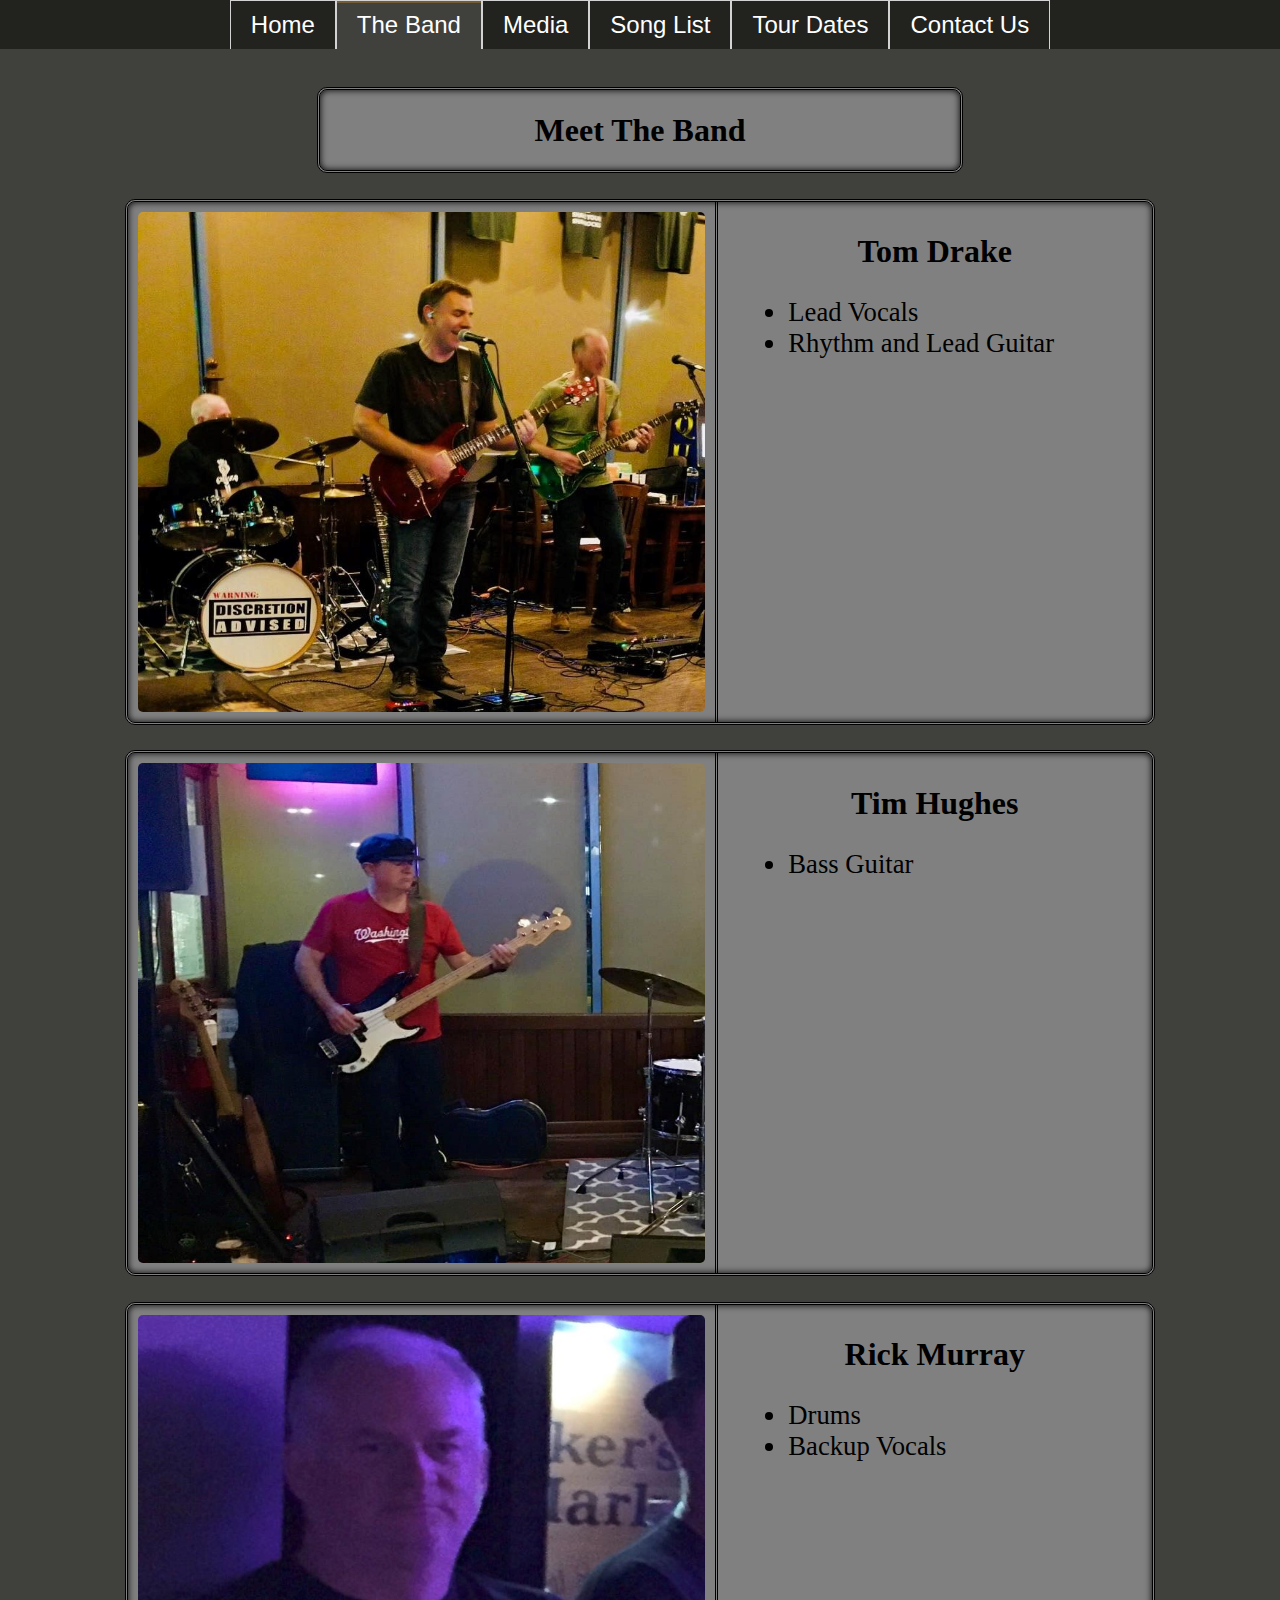
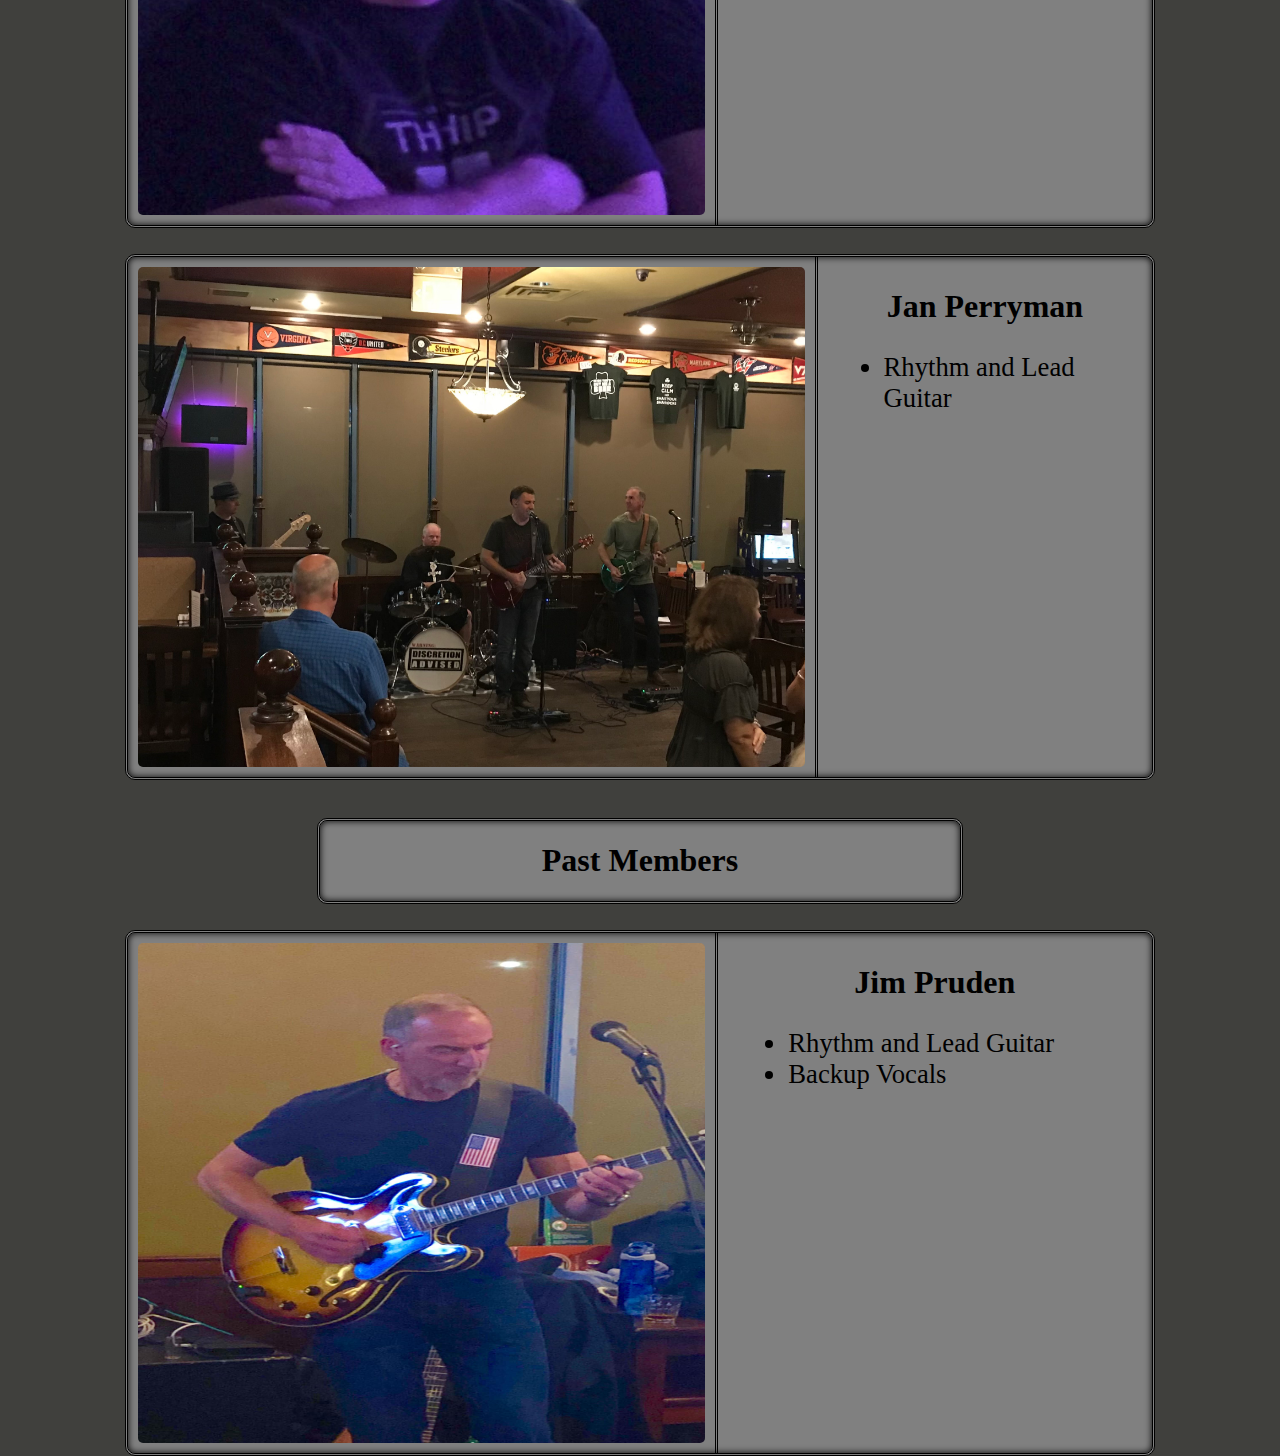
<file: band.html>
<!DOCTYPE html>

<html lang="en">
<head>
    <title>Discretion Advised</title>
    <meta charset="UTF-8">
    <link rel="icon" type="image/jpg" href="images/da_favicon.JPG"/>
    <link rel="stylesheet" href="css/stylesheet.css">
    <link rel="stylesheet" href="css/band-style.css">
</head>
<body>
    <header>
        <nav>
          <ul class="menus">
            <li class="menu">
              <div class="menu-heading menu-item"><a href="index.html">Home</a></div>
            </li>
            <li class="menu">
              <div class="menu-heading menu-item on-page"><a href="band.html">The Band</a></div>
            </li>
            <li class="menu">
              <div class="menu-heading menu-item"><a href="media.html">Media</a></div>
            </li>
            <li class="menu">
              <div class="menu-heading menu-item"><a href="songs.html">Song List</a></div>
            </li>
            <li class="menu">
              <div class="menu-heading menu-item"><a>Tour Dates</a></div>
              <ul class="menu-items">
                <li class="menu-item"><a href="tour-upcoming.html">Up Coming</a></li>
                <li class="menu-item"><a href="tour-past.html">Past Shows</a></li>
              </ul>
            </li>
            <li class="menu">
                <div class="menu-heading menu-item"><a href="contact.html">Contact Us</a></div>
            </li>
          </ul>
        </nav>
      </header>
      <main>
        <div class="band-heading">
            <h1>Meet The Band</h1>
        </div>
        <div class="piece">
            <div class="piece-info">
                <img class="peice-items" src="images/tom.jpg" alt="Tom Lead Guitar and Vocals">
                <div class="center">
                    <h1>Tom Drake</h1>
                    <ul class="member-info">
                        <li>Lead Vocals</li>
                        <li>Rhythm and Lead Guitar</li>
                    </ul>
                </div>
            </div>
        </div>
        <div class="piece">
            <div class="piece-info">
                <img class="peice-items" src="images/tim.jpg" alt="Tim Bass Guitar Player">
                <div class="center">
                    <h1>Tim Hughes</h1>
                    <ul class="member-info">
                        <li>Bass Guitar</li>
                    </ul>
                </div>
            </div>
        </div>
        <div class="piece">
            <div class="piece-info">
                <img class="peice-items" src="images/rick.jpg" alt="Rick Drummer">
                <div class="center">
                    <h1>Rick Murray</h1>
                    <ul class="member-info">
                        <li>Drums</li>
                        <li>Backup Vocals</li>
                    </ul>
                </div>
            </div>
        </div>
        <div class="piece">
            <div class="piece-info">
                <img class="peice-items" src="images/media1.jpg" alt="Jan Lead Guitar">
                <div class="center">
                    <h1>Jan Perryman</h1>
                    <ul class="member-info">
                        <li>Rhythm and Lead Guitar</li>
                    </ul>
                </div>
            </div>
        </div>
        <div class="band-heading">
            <h1>Past Members</h1>
        </div>
        <div class="piece">
            <div class="piece-info">
                <img class="peice-items" src="images/jim.jpg" alt="Jim Rhythm and Lead Guitar">
                <div class="center">
                    <h1>Jim Pruden</h1>
                    <ul class="member-info">
                        <li>Rhythm and Lead Guitar</li>
                        <li>Backup Vocals</li>
                    </ul>
                </div>
            </div>
        </div>
      </main>
</body>
</file>
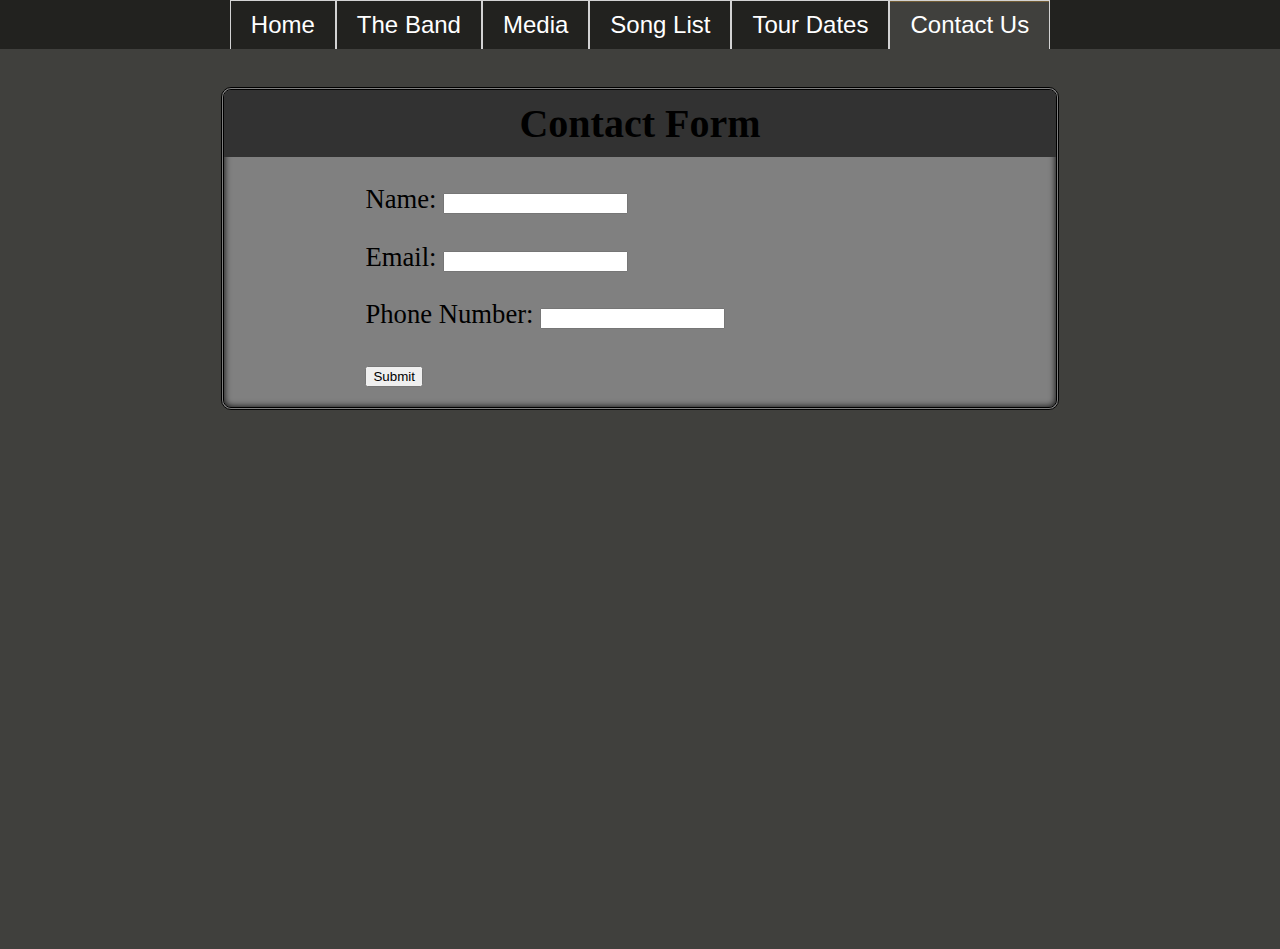
<file: contact.html>
<!DOCTYPE html>

<html lang="en">
<head>
    <meta charset="UTF-8">
    <title>Discretion Advised</title>
    <link rel="icon" type="image/jpg" href="images/da_favicon.JPG"/>
    <link rel="stylesheet" href="css/stylesheet.css">
    <link rel="stylesheet" href="css/contact-style.css">
</head>
<body>
    <header>
        <nav>
          <ul class="menus">
            <li class="menu">
              <div class="menu-heading menu-item"><a href="index.html">Home</a></div>
            </li>
            <li class="menu">
              <div class="menu-heading menu-item"><a href="band.html">The Band</a></div>
            </li>
            <li class="menu">
              <div class="menu-heading menu-item"><a href="media.html">Media</a></div>
            </li>
            <li class="menu">
              <div class="menu-heading menu-item"><a href="songs.html">Song List</a></div>
            </li>
            <li class="menu">
              <div class="menu-heading menu-item"><a>Tour Dates</a></div>
              <ul class="menu-items">
                <li class="menu-item"><a href="tour-upcoming.html">Up Coming</a></li>
                <li class="menu-item"><a href="tour-past.html">Past Shows</a></li>
              </ul>
            </li>
            <li class="menu on-page">
                <div class="menu-heading menu-item"><a href="contact.html">Contact Us</a></div>
            </li>
          </ul>
        </nav>
    </header>
    <main>
        <div class="contact-container">
            <div class="header">
                <h1>Contact Form</h1>
            </div>
            
            <div id="list-items">
                <p>Name: <input type="text"></p>
                <p>Email: <input type="email"></p>
                <p>Phone Number: <input type="tel"></p>
                <button>Submit</button>
            </div>
        </div>
    </main>
</body>
</file>
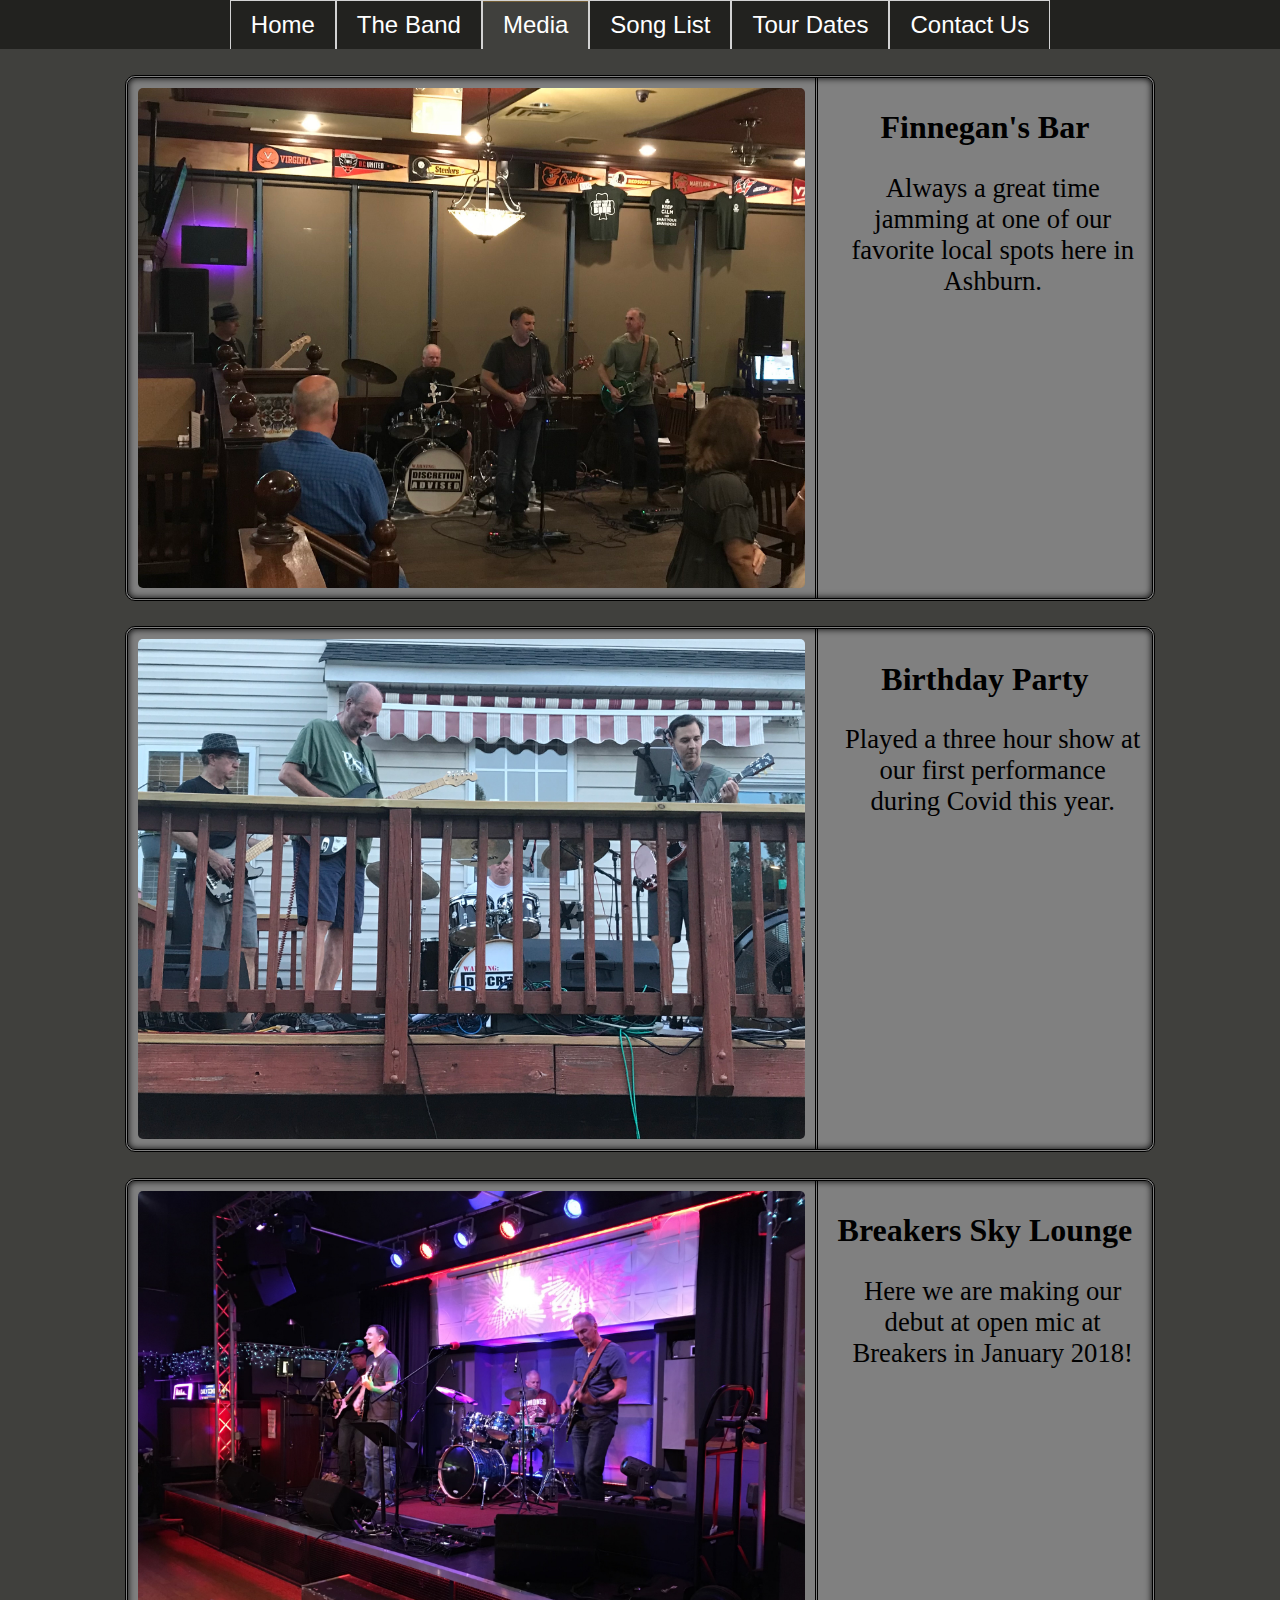
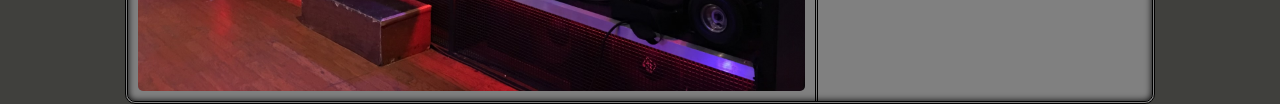
<file: media.html>
<!DOCTYPE html>

<html lang="en">
<head>
    <title>Discretion Advised</title>
    <meta charset="UTF-8">
    <link rel="icon" type="image/jpg" href="images/da_favicon.JPG"/>
    <link rel="stylesheet" href="css/stylesheet.css">
    <link rel="stylesheet" href="css/media-style.css">
</head>
<body>
    <header>
      <nav>
        <ul class="menus">
          <li class="menu">
            <div class="menu-heading menu-item"><a href="index.html">Home</a></div>
          </li>
          <li class="menu">
            <div class="menu-heading menu-item"><a href="band.html">The Band</a></div>
          </li>
          <li class="menu on-page">
            <div class="menu-heading menu-item"><a href="media.html">Media</a></div>
          </li>
          <li class="menu">
            <div class="menu-heading menu-item"><a href="songs.html">Song List</a></div>
          </li>
          <li class="menu">
            <div class="menu-heading menu-item"><a>Tour Dates</a></div>
            <ul class="menu-items">
              <li class="menu-item"><a href="tour-upcoming.html">Up Coming</a></li>
              <li class="menu-item"><a href="tour-past.html">Past Shows</a></li>
            </ul>
          </li>
          <li class="menu">
            <div class="menu-heading menu-item"><a href="contact.html">Contact Us</a></div>
          </li>
        </ul>
      </nav>
    </header>
    <main>
        <div class="piece">
            <div class="piece-info">
                <img class="peice-items" src="images/media1.jpg" alt="Discretion Advised at Finnegans">
                <div class="center">
                    <h1>Finnegan's Bar</h1>
                    <p class="description">Always a great time jamming at one of our favorite local spots here in Ashburn.</p>
                </div>
            </div>
        </div>
        <div class="piece">
            <div class="piece-info">
                <img class="peice-items" src="images/media2.jpg" alt="Discretion Advised at Birthday Party">
                <div class="center">
                    <h1>Birthday Party</h1>
                    <p class="description">Played a three hour show at our first performance during Covid this year.</p>
                </div>
            </div>
        </div>
        <div class="piece">
            <div class="piece-info">
                <img class="peice-items" src="images/media3.jpg" alt="Discretion Advised at Breakers Sky Lounge">
                <div class="center">
                    <h1>Breakers Sky Lounge</h1>
                    <p class="description">Here we are making our debut at open mic at Breakers in January 2018!</p>
                </div>
            </div>
        </div>
    </main>
  </body>
</file>
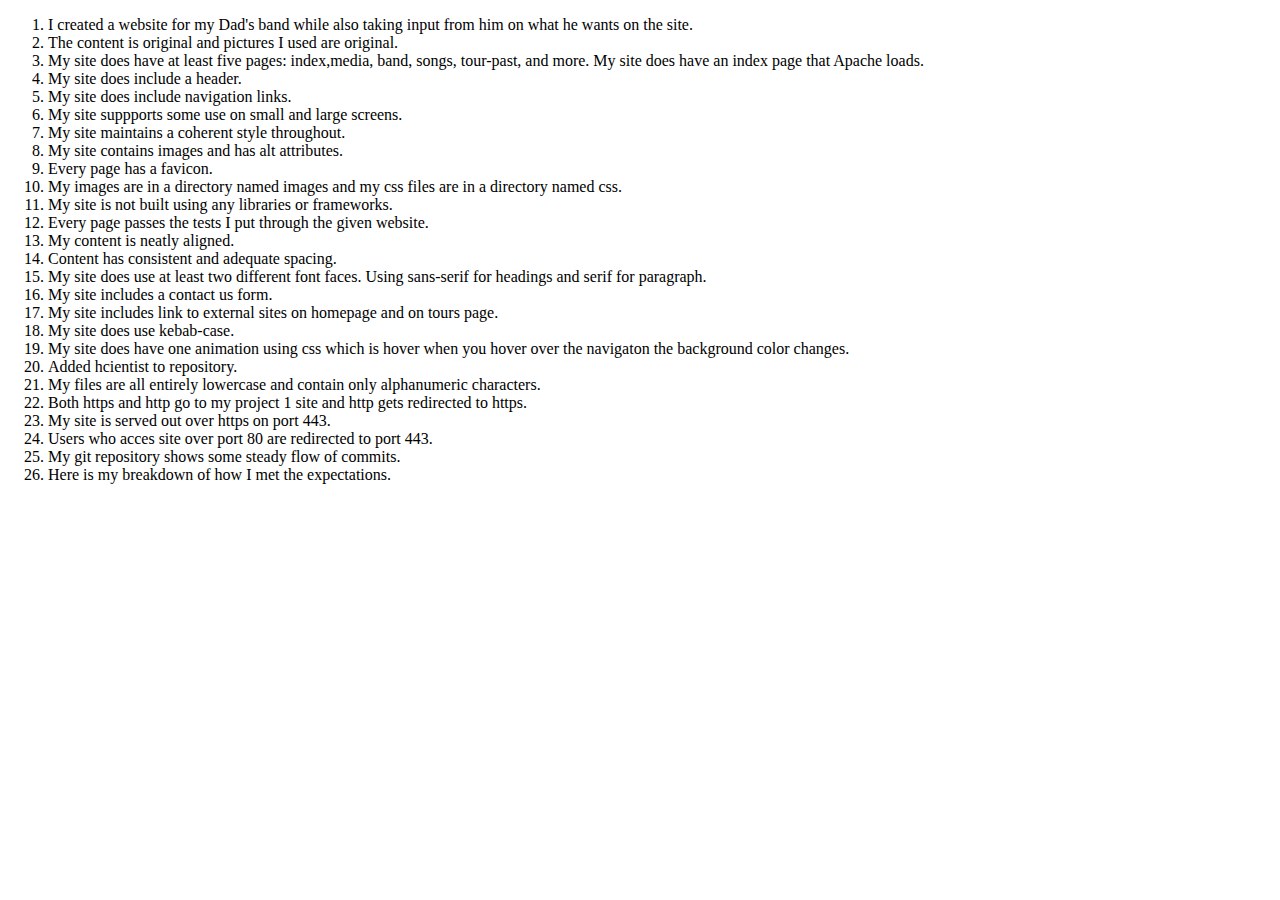
<file: report.html>
<!DOCTYPE html>
<ol>
    <li>I created a website for my Dad's band while also taking input from him on what he wants on the site.</li>
    <li>The content is original and pictures I used are original.</li>
    <li>My site does have at least five pages: index,media, band, songs, tour-past, and more. My site does have an index page that Apache loads.</li>
    <li>My site does include a header.</li>
    <li>My site does include navigation links.</li>
    <li>My site suppports some use on small and large screens.</li>
    <li>My site maintains a coherent style throughout.</li>
    <li>My site contains images and has alt attributes.</li>
    <li>Every page has a favicon.</li>
    <li>My images are in a directory named images and my css files are in a directory named css.</li>
    <li>My site is not built using any libraries or frameworks.</li>
    <li>Every page passes the tests I put through the given website.</li>
    <li>My content is neatly aligned.</li>
    <li>Content has consistent and adequate spacing.</li>
    <li>My site does use at least two different font faces. Using sans-serif for headings and serif for paragraph.</li>
    <li>My site includes a contact us form.</li>
    <li>My site includes link to external sites on homepage and on tours page.</li>
    <li>My site does use kebab-case.</li>
    <li>My site does have one animation using css which is hover when you hover over the navigaton the background color changes. </li>
    <li>Added hcientist to repository.</li>
    <li>My files are all entirely lowercase and contain only alphanumeric characters.</li>
    <li>Both https and http go to my project 1 site and http gets redirected to https.</li>
    <li>My site is served out over https on port 443.</li>
    <li>Users who acces site over port 80 are redirected to port 443.</li>
    <li>My git repository shows some steady flow of commits.</li>
    <li>Here is my breakdown of how I met the expectations.</li>
</ol>
</file>
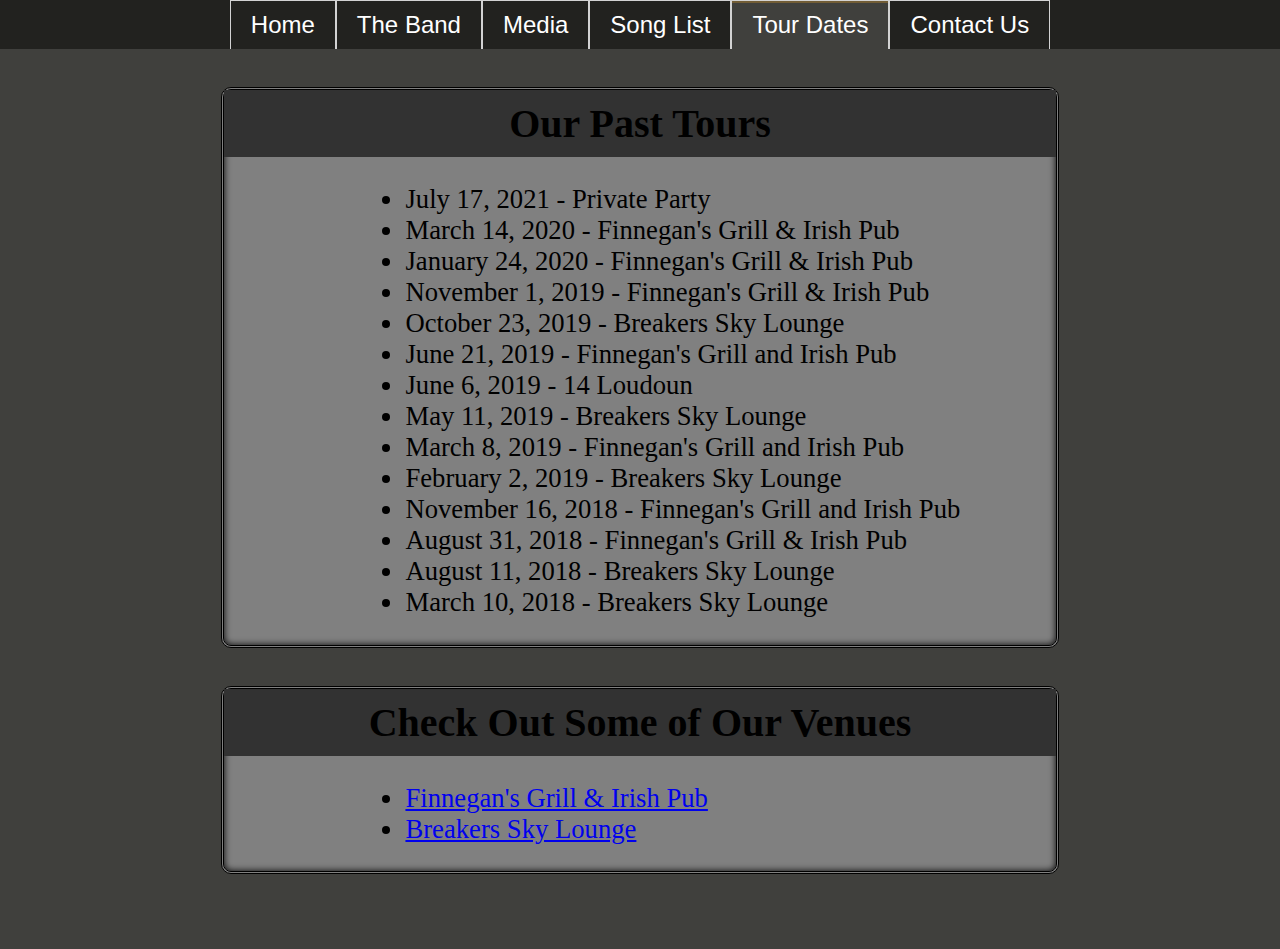
<file: tour-past.html>
<!DOCTYPE html>

<html lang="en">
<head>
    <title>Discretion Advised</title>
    <meta charset="UTF-8">
    <link rel="icon" type="image/jpg" href="images/da_favicon.JPG"/>
    <link rel="stylesheet" href="css/stylesheet.css">
    <link rel="stylesheet" href="css/tour-style.css">
</head>
<body>
    <header>
        <nav>
          <ul class="menus">
            <li class="menu">
              <div class="menu-heading menu-item"><a href="index.html">Home</a></div>
            </li>
            <li class="menu">
              <div class="menu-heading menu-item"><a href="band.html">The Band</a></div>
            </li>
            <li class="menu">
              <div class="menu-heading menu-item"><a href="media.html">Media</a></div>
            </li>
            <li class="menu">
              <div class="menu-heading menu-item"><a href="songs.html">Song List</a></div>
            </li>
            <li class="menu">
              <div class="menu-heading menu-item on-page"><a>Tour Dates</a></div>
              <ul class="menu-items">
                <li class="menu-item"><a href="tour-upcoming.html">Up Coming</a></li>
                <li class="menu-item"><a href="tour-past.html">Past Shows</a></li>
              </ul>
            </li>
            <li class="menu">
                <div class="menu-heading menu-item"><a href="contact.html">Contact Us</a></div>
            </li>
          </ul>
        </nav>
    </header>
    <main>
        <div class="tour-container">
            <div class="header">
                <h1>Our Past Tours</h1>
            </div>
            <ul class="list-items">
                <li>July 17, 2021 - Private Party</li>
                <li>March 14, 2020 - Finnegan's Grill & Irish Pub</li>
                <li>January 24, 2020 - Finnegan's Grill & Irish Pub</li>
                <li>November 1, 2019 - Finnegan's Grill & Irish Pub</li>
                <li>October 23, 2019 - Breakers Sky Lounge</li>
                <li>June 21, 2019 - Finnegan's Grill and Irish Pub</li>
                <li>June 6, 2019 - 14 Loudoun</li>
                <li>May 11, 2019 - Breakers Sky Lounge</li>
                <li>March 8, 2019 - Finnegan's Grill and Irish Pub</li>
                <li>February 2, 2019 - Breakers Sky Lounge</li>
                <li>November 16, 2018 - Finnegan's Grill and Irish Pub</li>
                <li>August 31, 2018 - Finnegan's Grill & Irish Pub</li>
                <li>August 11, 2018 - Breakers Sky Lounge</li>
                <li>March 10, 2018 - Breakers Sky Lounge</li>
            </ul>

        </div>
        <div class="tour-container">
            <div class="header">
                <h1>Check Out Some of Our Venues</h1>
            </div>
            <ul class="list-items">
                <li><a href="https://www.finnegans.net/">Finnegan's Grill & Irish Pub</a></li>
                <li><a href="https://www.breakersskylounge.com/">Breakers Sky Lounge</a></li>
            </ul>
        </div>
    </main>
</body>
</file>
<file: css/stylesheet.css>
body {
    margin: 0;
    background-size: 100%;
  }
  
  nav {
    background-color: rgb(34, 34, 31);
    color: lightgray;
    font-size: 1.5em;
    font-family: sans-serif;
    /*border-bottom: 1px solid lightgray;*/
  }
  
  .menus {
    display: flex;
    flex-direction: row;
    justify-content: center;
  }
  
  .menus, .menu-items {
    margin: 0;
    padding: 0;
    list-style-type: none;
  }
  
  .menu-heading, .menu-item > a {
    padding: 5px 10px;
  }
  
  .menu-heading {
    border-right: 1px solid lightgray;
  }
  
  .menu-heading:first-child {
    border-left: 1px solid lightgray;
    
  }

  .menu-item {
    border-top: 1px solid lightgray;
  }
  
  .menu {
    position: relative;
  }
  
  .menu-items {
    display: none;
    position: absolute;
    top: 100%;
    background-color: rgb(34, 34, 31);
  }
  
  .menu:hover > .menu-items {
    display: block;
  }
  
  .menu-item:hover, .menu:hover > .menu-heading {
    background-color: rgb(64, 64, 61);
  }
  
  .menu-item > a {
    text-decoration: none;
    color: white;
    display: block;
  }

  .on-page {
      background-color: rgb(64, 64, 61);
      box-shadow: 0px 2px rgb(114, 93, 54) inset;
  }

main {
  background-color: rgb(64, 64, 61);
  align-items: center;
  min-height: 100vh;
    min-width: 100wh;
}

.header {
  background-color: rgb(50, 50, 50);
}
</file>
<file: css/band-style.css>
main {
    display: flex;
    flex-direction: column;
    align-items: center;
}

.piece {
    margin-left: 4%;
    margin-right: 4%;
    margin-top: 2%;
    border-radius: 10px;
    width: 80%;
    border-style: double;
    background-color: gray;
    box-shadow: inset 0 0 7px black;
}

.peice:last-of-type {
    margin-bottom: 20px;
}

.piece-info {
    display: flex;
    flex-direction: row;
    justify-content: space-between;
}

img {
    border-radius: 10px;
    width: 700px;
    height: 500px;
    margin: 5px;
    padding: 5px;
}

.center {
    
    
    width: 50%;
    border-left: 3px double black;
    padding: 10px;
  }

  .member-info {
    font-size: 20pt;
    margin-left: 5%;
}

  h1 {
    text-align: center;
    font-style: sans-serif;
}

p {
    font-style: serif;
}

.band-heading {
    margin-top: 3%;
    width: 50%;
    border-style: double;
    box-shadow: inset 0 0 7px black;
    background-color: gray;
    border-radius: 10px;
}
</file>
<file: css/contact-style.css>
main {
    display: flex;
    flex-direction: column;
    
}

h1 {
    text-align: center;
    font-size: 30pt;
    background-size: 100%;
    margin: 0;
    padding: 10px;
    border-radius: 10px;
}

.contact-container {
    margin-top: 3%;
    margin-bottom: 3%;
    width: 65%;
    border-style: double;
    box-shadow: inset 0 0 7px black;
    background-color: gray;
    border-radius: 10px;
    overflow: hidden;
}

#list-items {
    font-size: 20pt;
    margin-left: 17%;
}

button {
    margin-bottom: 20px;
    size: 30px;
}
</file>
<file: css/media-style.css>
main {
    display: flex;
    flex-direction: column;
    align-items: center;
}

.piece {
    margin-left: 4%;
    margin-right: 4%;
    margin-top: 2%;
    border-radius: 10px;
    width: 80%;
    border-style: double;
    background-color: gray;
    box-shadow: inset 0 0 7px black;
}

.peice:last-of-type {
    margin-bottom: 20px;
}

.piece-info {
    display: flex;
    flex-direction: row;
    justify-content: space-between;
}

img {
    border-radius: 10px;
    width: 700px;
    height: 500px;
    margin: 5px;
    padding: 5px;
}

.center {
    text-align: center;
    
    width: 50%;
    border-left: 3px double black;
    padding: 10px;
  }

h1 {
    font-style: sans-serif;
}

p {
    font-size: 15pt;
    font-style: serif;
}

.description {
    font-size: 20pt;
    margin-left: 5%;
}
</file>
<file: css/tour-style.css>
main {
    display: flex;
    flex-direction: column;
    
}

.tour-container {
    margin-top: 3%;
    width: 65%;
    border-style: double;
    box-shadow: inset 0 0 7px black;
    background-color: gray;
    border-radius: 10px;
}

h1 {
    text-align: center;
    font-size: 30pt;
    margin: 0;
    padding: 10px;
    border-radius: 10px;
}

.list-items {
    font-size: 20pt;
    margin-left: 17%;
}
</file>
